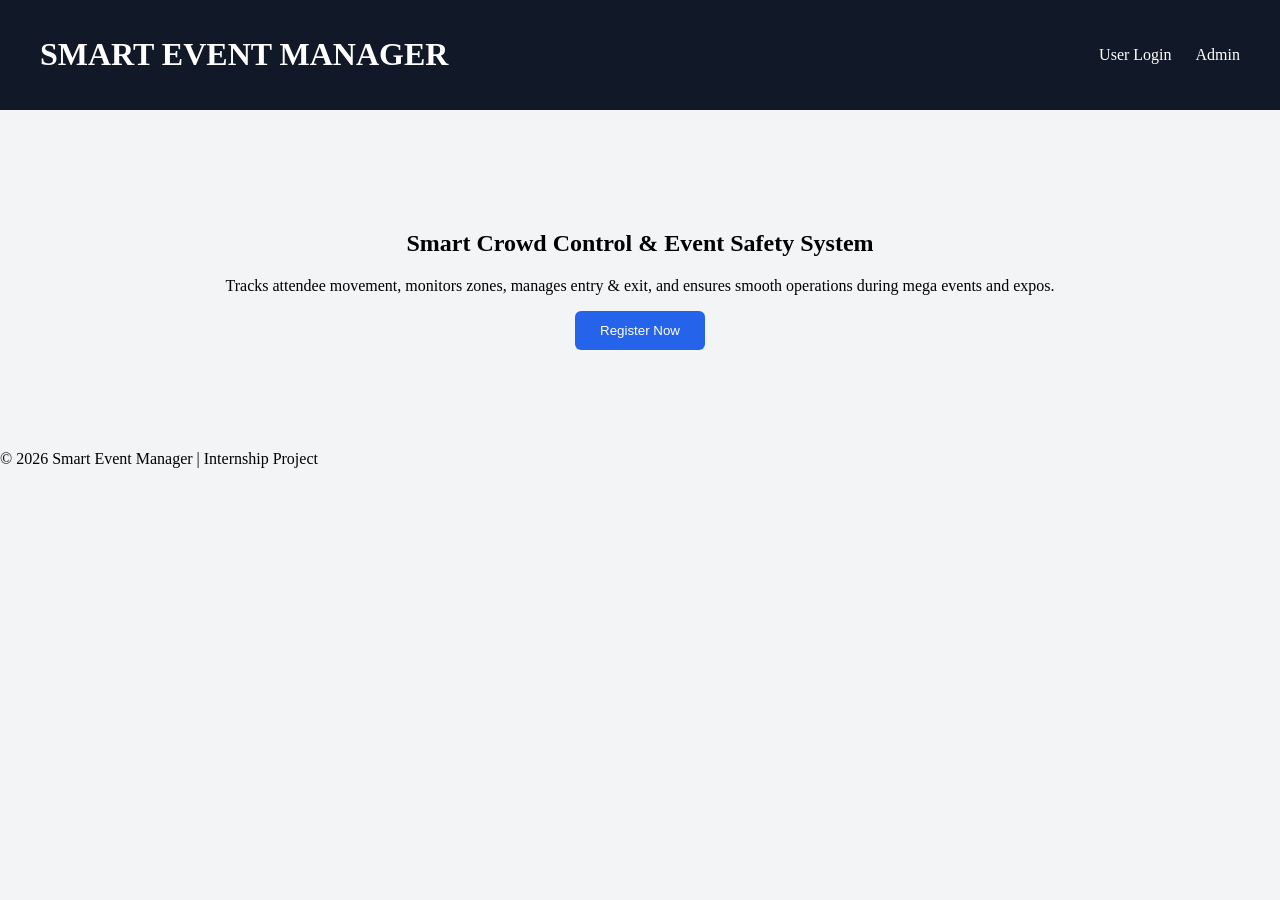
<file: index.html>
<!DOCTYPE html>
<html>
<head>
    <title>Smart Event Manager</title>
    <link rel="stylesheet" href="style.css">
</head>
<body>

<header>
    <h1>SMART EVENT MANAGER</h1>
    <nav>
        <a href="login.html">User Login</a>
        <a href="admin-login.html">Admin</a>
    </nav>
</header>

<section class="hero">
    <h2>Smart Crowd Control & Event Safety System</h2>
    <p>
        Tracks attendee movement, monitors zones, manages entry & exit,
        and ensures smooth operations during mega events and expos.
    </p>
    <a href="register.html">
        <button class="primary-btn">Register Now</button>
    </a>
</section>

<footer>
    © 2026 Smart Event Manager | Internship Project
</footer>

</body>
</html>
</file>
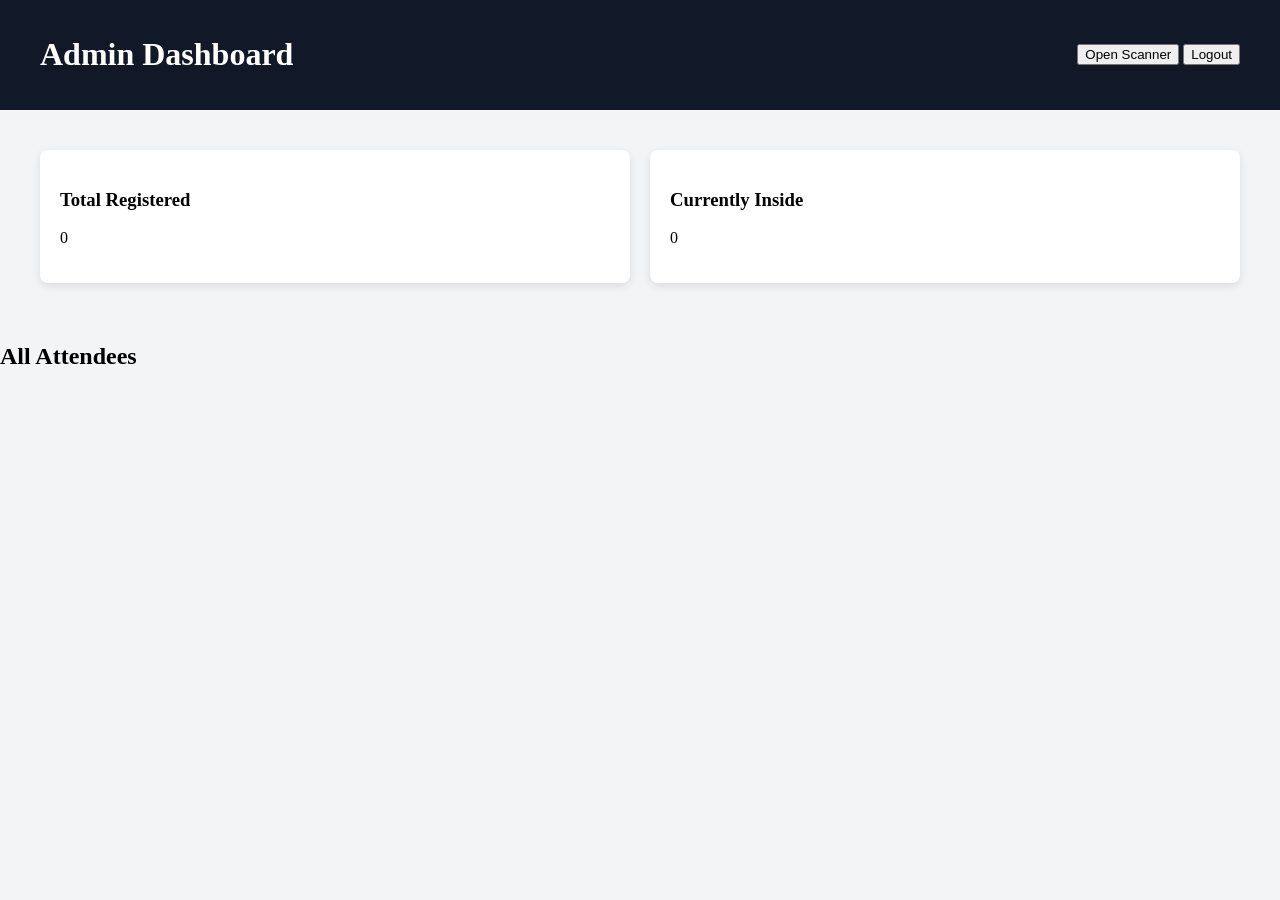
<file: admin-dashboard.html>
<!DOCTYPE html>
<html>
<head>
    <title>Admin Dashboard</title>
    <link rel="stylesheet" href="style.css">
</head>
<body onload="loadAdminDashboard()">

<header>
    <h1>Admin Dashboard</h1>
    <div>
        <a href="scanner.html"><button>Open Scanner</button></a>
        <button onclick="logout()">Logout</button>
    </div>
</header>

<div class="stats">
    <div class="card">
        <h3>Total Registered</h3>
        <p id="total"></p>
    </div>

    <div class="card">
        <h3>Currently Inside</h3>
        <p id="inside"></p>
    </div>
</div>

<h2>All Attendees</h2>
<div id="userList"></div>

<script src="script.js"></script>
</body>
</html>
</file>
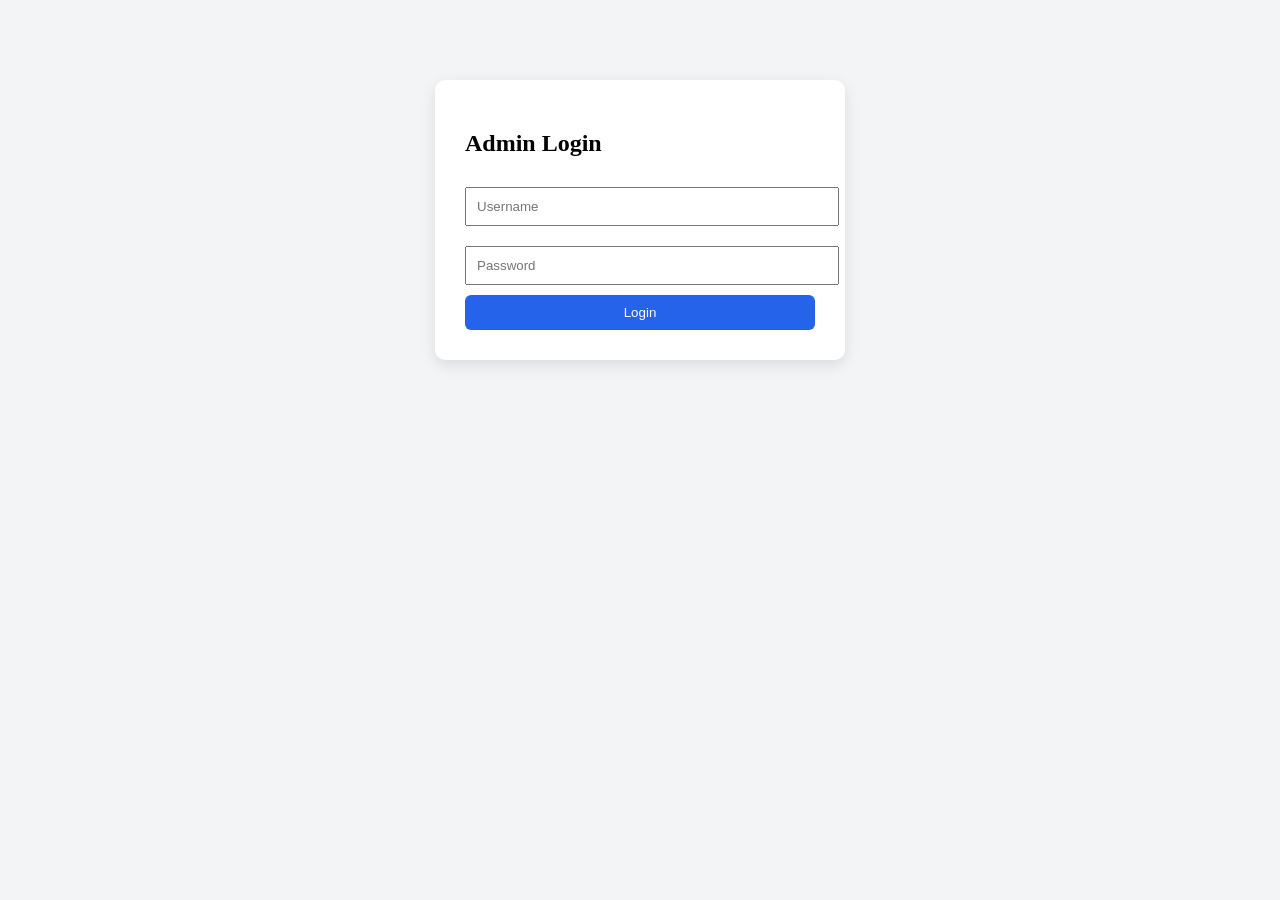
<file: admin-login.html>
<!DOCTYPE html>
<html>
<head>
    <title>Admin Login</title>
    <link rel="stylesheet" href="style.css">
</head>
<body>

<div class="form-container">
    <h2>Admin Login</h2>
    <input type="text" id="adminUser" placeholder="Username">
    <input type="password" id="adminPass" placeholder="Password">
    <button onclick="loginAdmin()">Login</button>
</div>

<script src="script.js"></script>
</body>
</html>
</file>
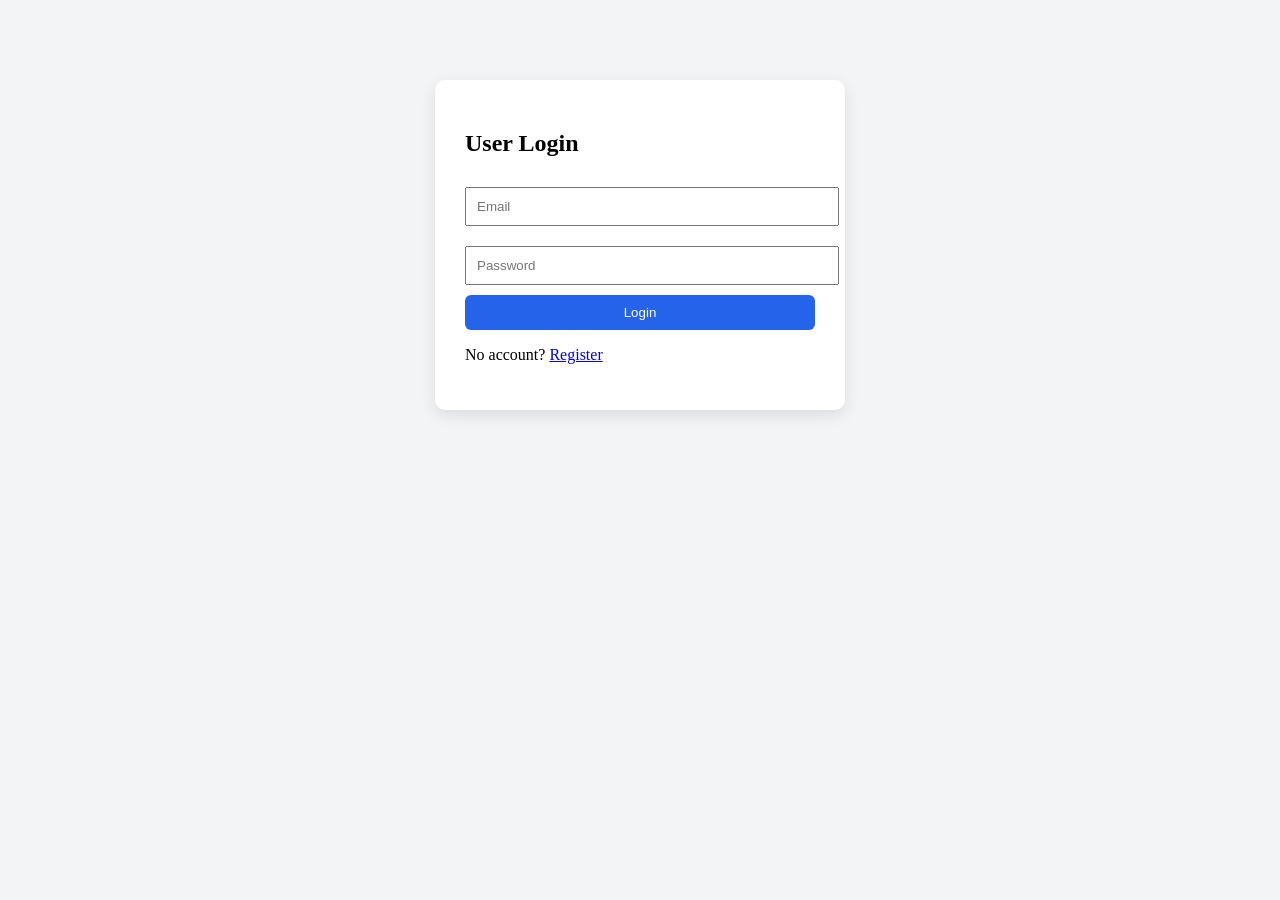
<file: login.html>
<!DOCTYPE html>
<html>
<head>
    <title>User Login</title>
    <link rel="stylesheet" href="style.css">
</head>
<body>

<div class="form-container">
    <h2>User Login</h2>
    <input type="email" id="email" placeholder="Email">
    <input type="password" id="password" placeholder="Password">
    <button onclick="loginUser()">Login</button>
    <p>No account? <a href="register.html">Register</a></p>
</div>

<script src="script.js"></script>
</body>
</html>
</file>
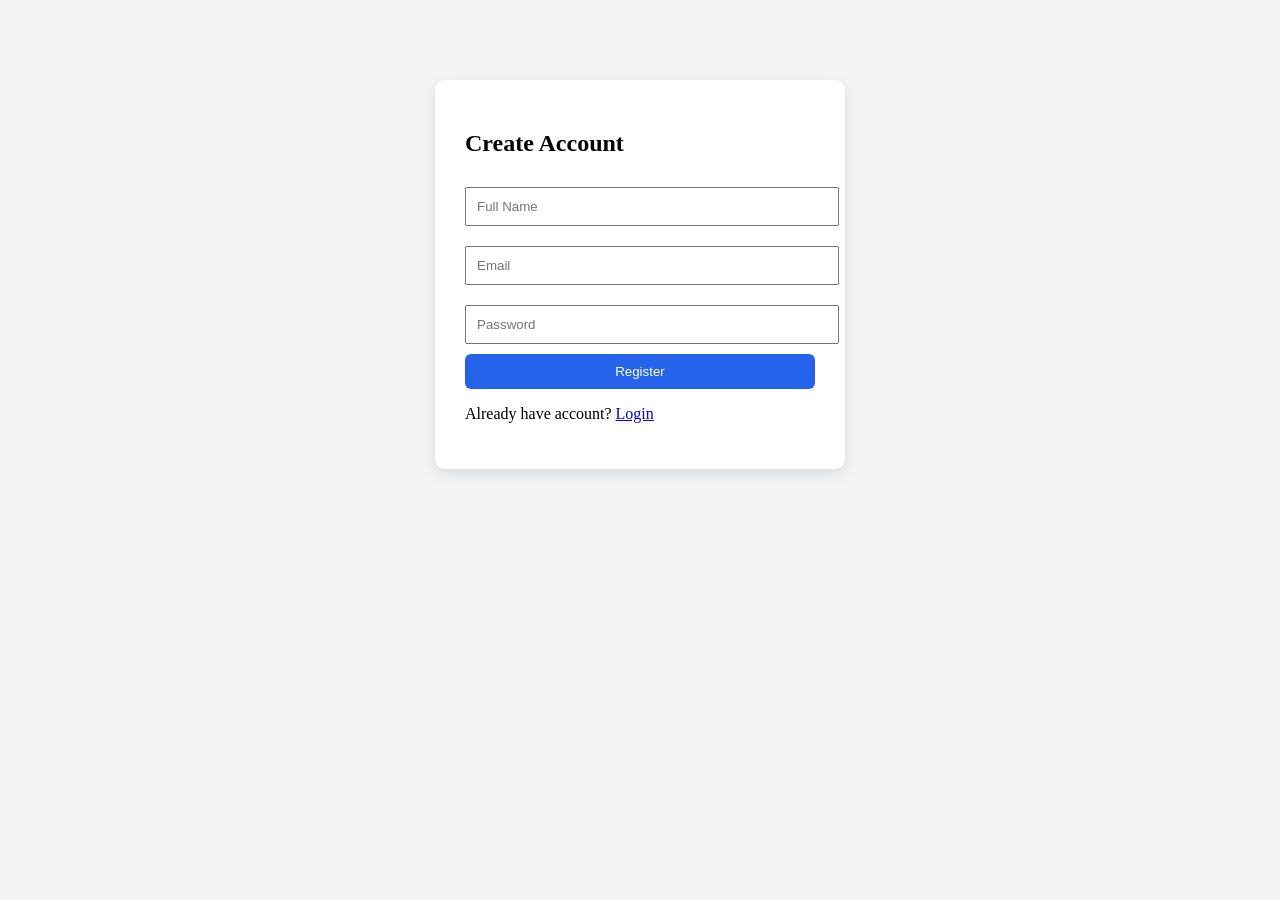
<file: register.html>
<!DOCTYPE html>
<html>
<head>
    <title>User Registration</title>
    <link rel="stylesheet" href="style.css">
</head>
<body>

<div class="form-container">
    <h2>Create Account</h2>

    <input type="text" id="name" placeholder="Full Name">
    <input type="email" id="email" placeholder="Email">
    <input type="password" id="password" placeholder="Password">

    <!-- IMPORTANT: type="button" -->
    <button type="button" onclick="registerUser()">Register</button>

    <p>Already have account? <a href="login.html">Login</a></p>
</div>

<!-- IMPORTANT: Script must be here -->
<script src="script.js"></script>

</body>
</html>
</file>
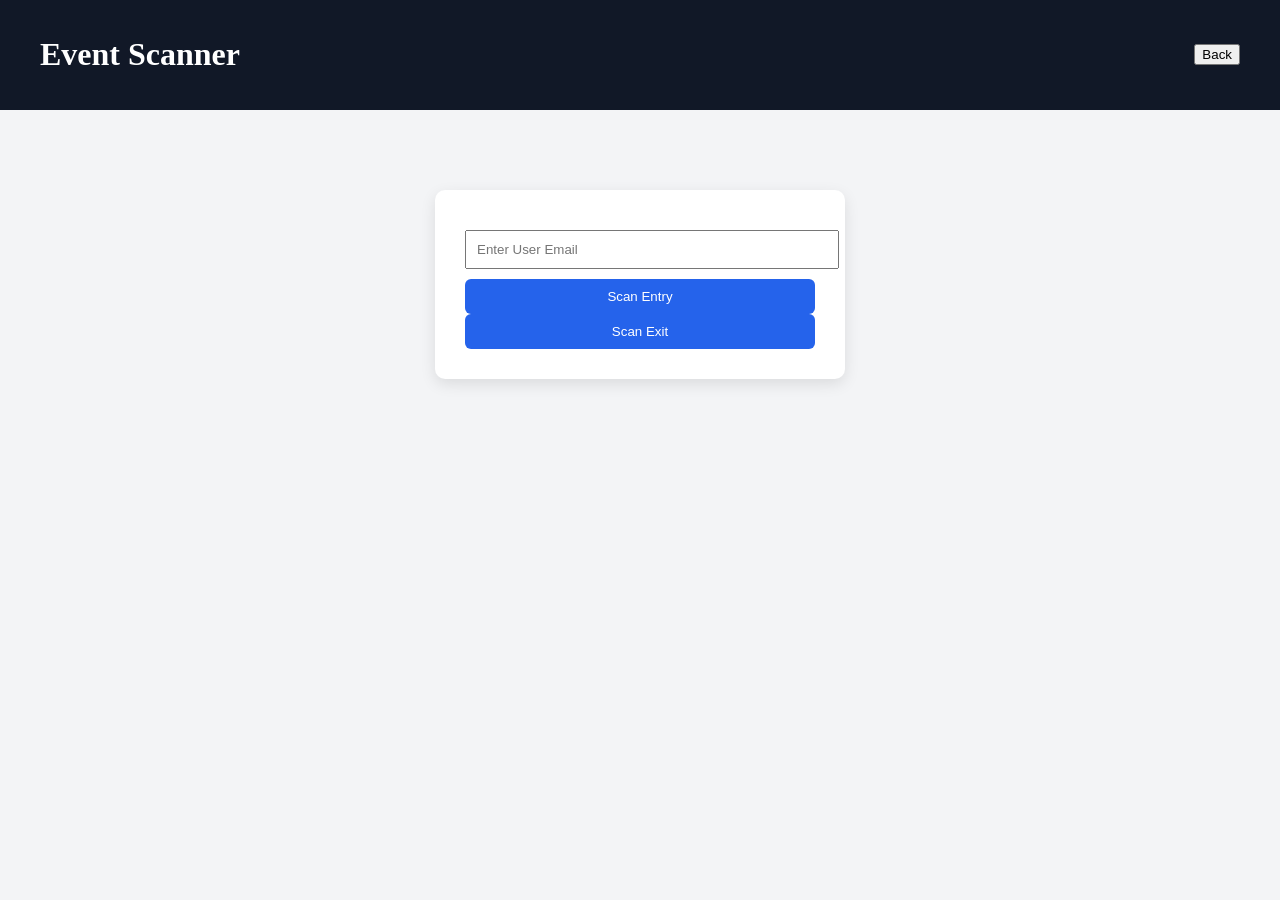
<file: scanner.html>
<!DOCTYPE html>
<html>
<head>
    <title>Entry/Exit Scanner</title>
    <link rel="stylesheet" href="style.css">
</head>
<body>

<header>
    <h1>Event Scanner</h1>
    <a href="admin-dashboard.html"><button>Back</button></a>
</header>

<div class="form-container">
    <input type="email" id="scanEmail" placeholder="Enter User Email">
    <button onclick="scanEntry()">Scan Entry</button>
    <button onclick="scanExit()">Scan Exit</button>
</div>

<script src="script.js"></script>
</body>
</html>
</file>
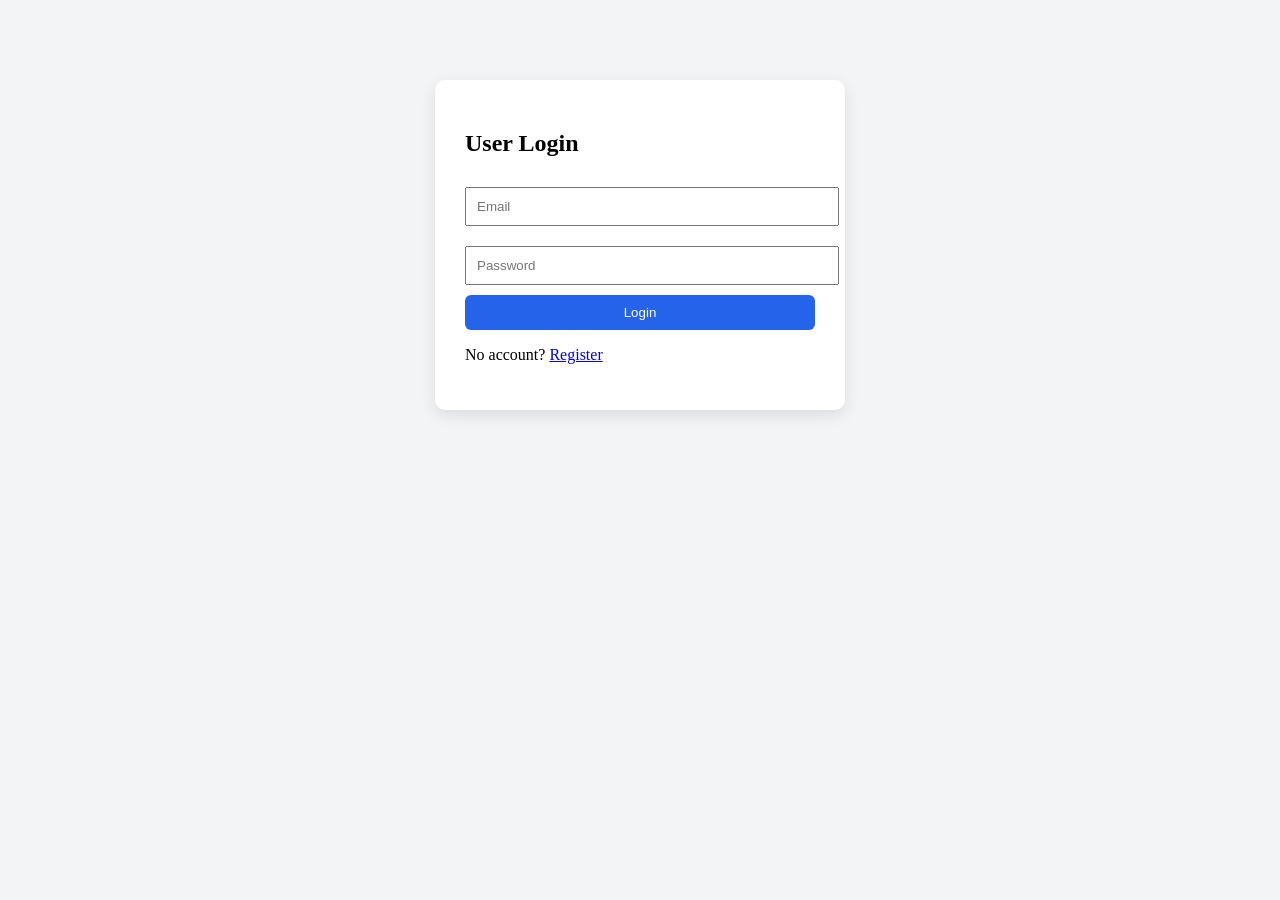
<file: user-dashboard.html>
<!DOCTYPE html>
<html>
<head>
    <title>User Dashboard</title>
    <link rel="stylesheet" href="style.css">
</head>
<body onload="loadUserDashboard()">

<header>
    <h1>User Dashboard</h1>
    <button onclick="logout()">Logout</button>
</header>

<div class="dashboard-container">
    <div class="card">
        <h3>Name</h3>
        <p id="uName"></p>
    </div>

    <div class="card">
        <h3>Assigned Zone</h3>
        <p id="uZone"></p>
    </div>

    <div class="card">
        <h3>Status</h3>
        <p id="uStatus"></p>
    </div>
</div>

<script src="script.js"></script>
</body>
</html>
</file>
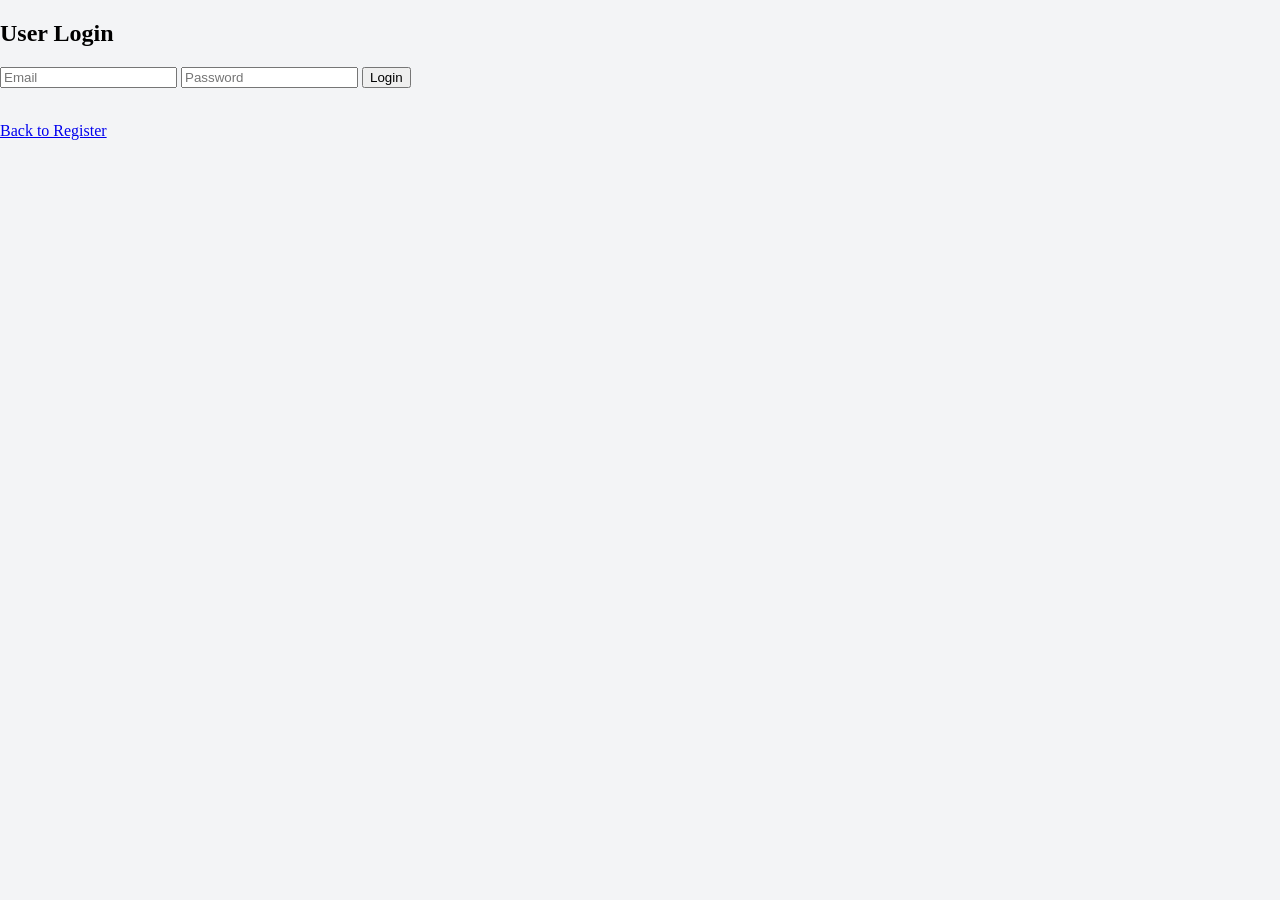
<file: user-login.html>
<!DOCTYPE html>
<html>
<head>
    <title>User Login</title>
    <link rel="stylesheet" href="style.css">
</head>
<body>

<div class="container">
    <h2>User Login</h2>

    <input type="email" id="loginEmail" placeholder="Email">
    <input type="password" id="loginPassword" placeholder="Password">

    <button onclick="userLogin()">Login</button>

    <p id="loginMsg"></p>

    <br>
    <a href="index.html">Back to Register</a>
</div>

<script src="script.js"></script>
</body>
</html>
</file>
<file: style.css>
body{
    margin:0;
    font-family:Segoe UI;
    background:#f3f4f6;
}

header{
    background:#111827;
    color:white;
    padding:15px 40px;
    display:flex;
    justify-content:space-between;
    align-items:center;
}

nav a{
    color:white;
    margin-left:20px;
    text-decoration:none;
}

.hero{
    text-align:center;
    padding:100px 20px;
}

.primary-btn{
    padding:12px 25px;
    background:#2563eb;
    color:white;
    border:none;
    border-radius:6px;
    cursor:pointer;
}

.primary-btn:hover{
    background:#1e40af;
}

.form-container{
    width:350px;
    margin:80px auto;
    padding:30px;
    background:white;
    border-radius:10px;
    box-shadow:0 5px 15px rgba(0,0,0,0.1);
}

.form-container input{
    width:100%;
    padding:10px;
    margin:10px 0;
}

.form-container button{
    width:100%;
    padding:10px;
    background:#2563eb;
    color:white;
    border:none;
    border-radius:6px;
}

.dashboard-container, .stats{
    display:flex;
    gap:20px;
    padding:40px;
}

.card{
    background:white;
    padding:20px;
    border-radius:8px;
    box-shadow:0 3px 10px rgba(0,0,0,0.1);
    flex:1;
}
</file>
